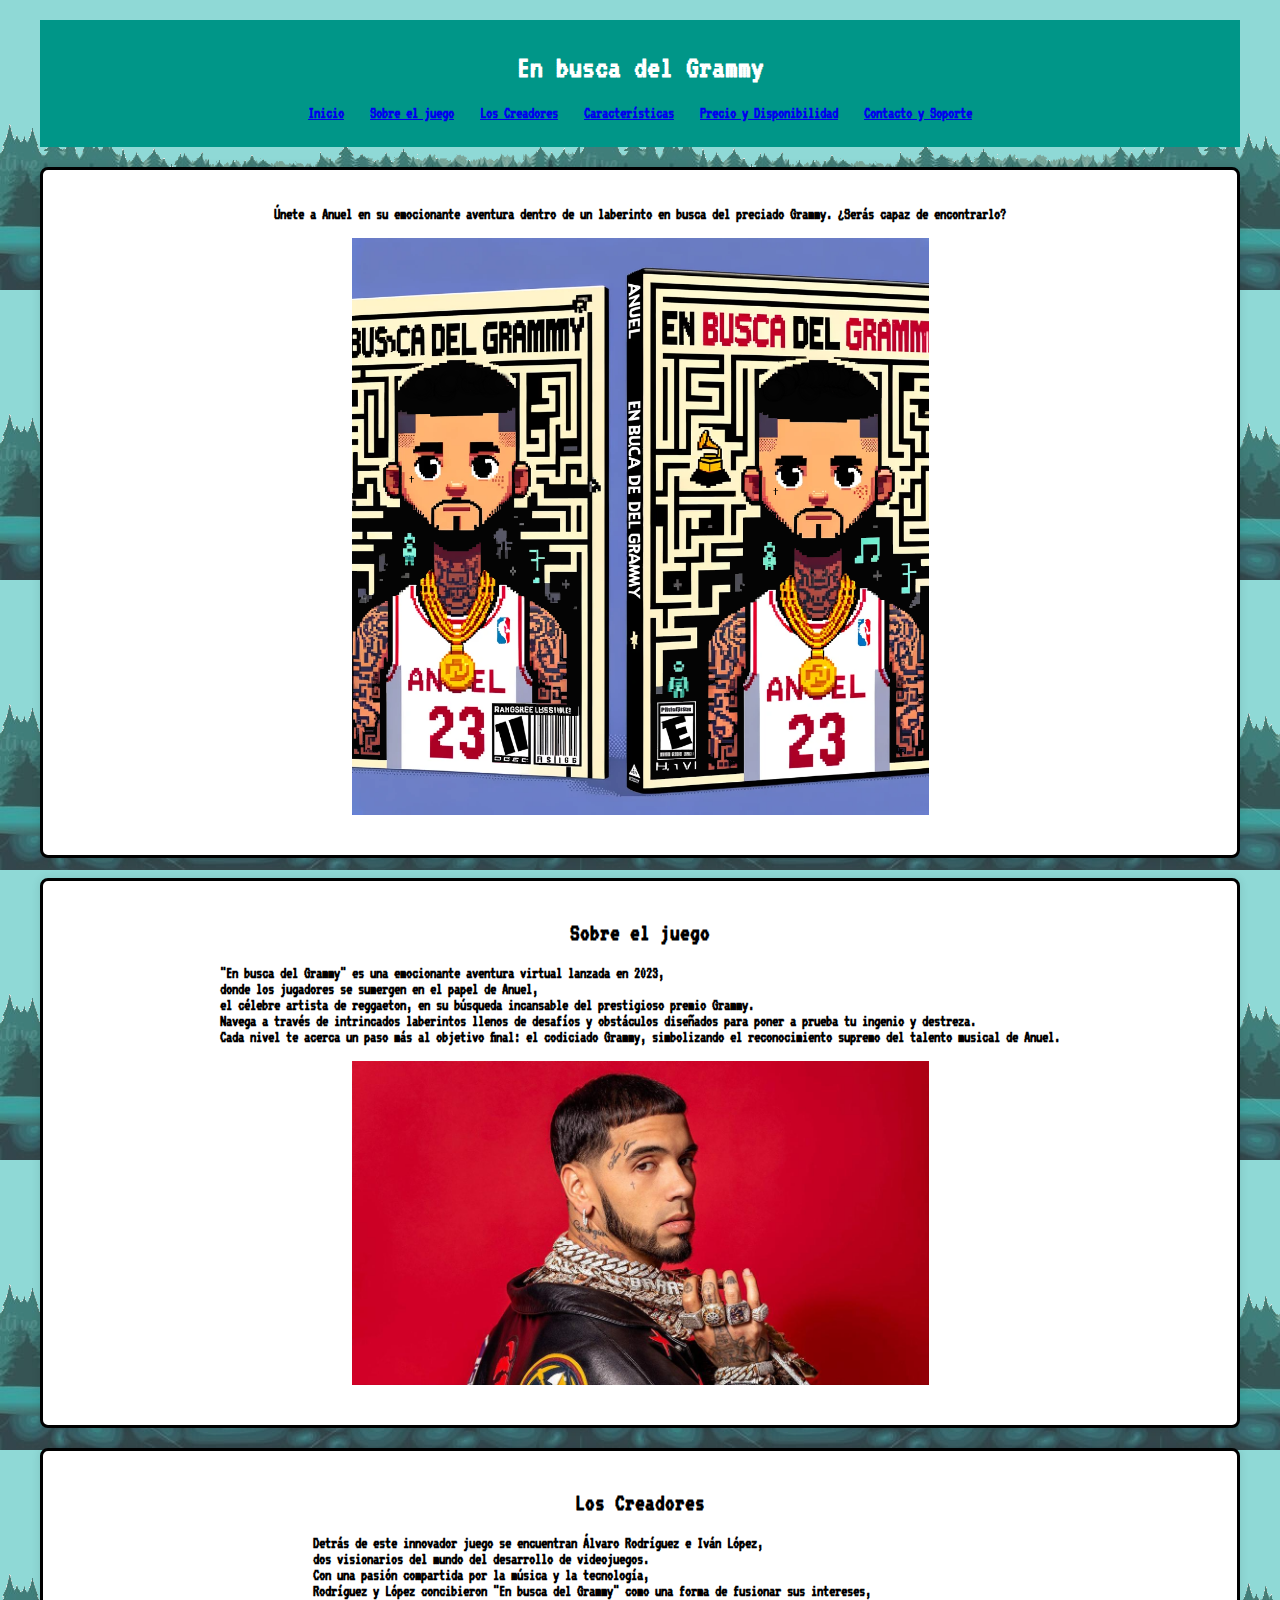
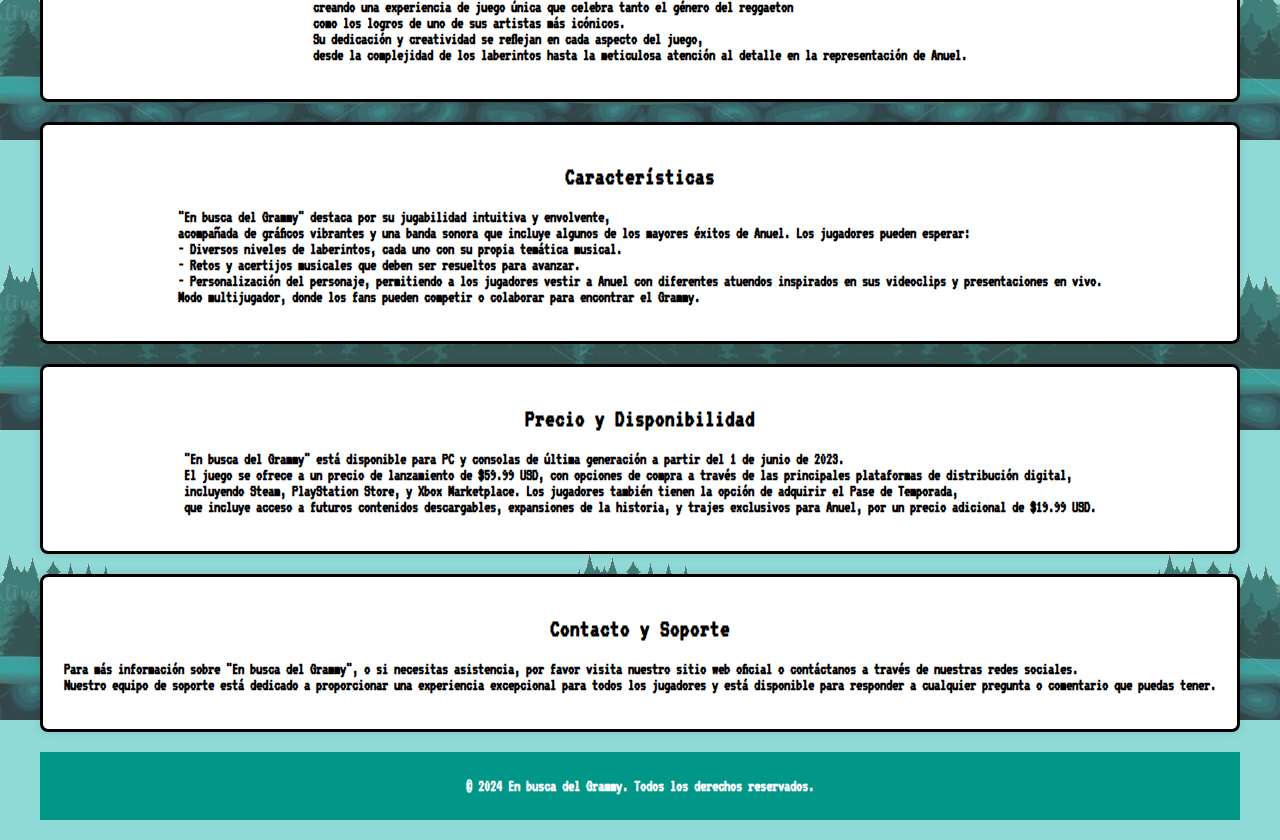
<file: index.html>
<!DOCTYPE html>
<html lang="es">
<head>
    <meta charset="UTF-8">
    <meta name="viewport" content="width=device-width, initial-scale=1.0">
    <title>En busca del Grammy</title>
    <link rel="stylesheet" href="style.css">
    <link rel="preconnect" href="https://fonts.googleapis.com">
<link rel="preconnect" href="https://fonts.gstatic.com" crossorigin>
<link href="https://fonts.googleapis.com/css2?family=VT323&display=swap" rel="stylesheet">
</head>
<body>
    <div class="container">
        <header>
            <h1>En busca del Grammy</h1>
            <nav>
                <ul>
                    <li><a href="#inicio">Inicio</a></li>
                    <li><a href="#sobre-el-juego">Sobre el juego</a></li>
                    <li><a href="#los-creadores">Los Creadores</a></li>
                    <li><a href="#Caracteristicas">Características</a></li>
                    <li><a href="#Precio-y-Disponibilidad">Precio y Disponibilidad</a></li>
                    <li><a href="#Contacto">Contacto y Soporte</a></li>
                </ul>
            </nav>
        </header>
        <main>
            <section id="inicio" class="section">
                
                <p>Únete a Anuel en su emocionante aventura dentro de un laberinto en busca del preciado Grammy. ¿Serás capaz de encontrarlo?</p>
                <img src="imagenes/portada.png" alt="Portada del juego" class="portada">
            </section>
            <section id="sobre-el-juego" class="section">
                <h2>Sobre el juego</h2>
                <p>"En busca del Grammy" es una emocionante aventura virtual lanzada en 2023, <br> donde los jugadores se sumergen en el papel de Anuel, <br> el célebre artista de reggaeton, en su búsqueda incansable del prestigioso premio Grammy. <br> Navega a través de intrincados laberintos llenos de desafíos y obstáculos diseñados para poner a prueba tu ingenio y destreza. <br> Cada nivel te acerca un paso más al objetivo final: el codiciado Grammy, simbolizando el reconocimiento supremo del talento musical de Anuel.</p>
                <img src="imagenes/anuel4.jpg" alt="Anuel posando" class="anuel1">
            </section>
            <section id="los-creadores" class="section">
                <h2>Los Creadores</h2>
                <p>Detrás de este innovador juego se encuentran Álvaro Rodríguez e Iván López, <br> dos visionarios del mundo del desarrollo de videojuegos. <br> Con una pasión compartida por la música y la tecnología, <br> Rodríguez y López concibieron "En busca del Grammy" como una forma de fusionar sus intereses, <br> creando una experiencia de juego única que celebra tanto el género del reggaeton <br> como los logros de uno de sus artistas más icónicos. <br> Su dedicación y creatividad se reflejan en cada aspecto del juego,<br> desde la complejidad de los laberintos hasta la meticulosa atención al detalle en la representación de Anuel.</p>
            </section>
            <section id="Caracteristicas" class="section">
                <h2>Características</h2>
                <p>"En busca del Grammy" destaca por su jugabilidad intuitiva y envolvente, <br> acompañada de gráficos vibrantes y una banda sonora que incluye algunos de los mayores éxitos de Anuel. Los jugadores pueden esperar: <br>

                   - Diversos niveles de laberintos, cada uno con su propia temática musical. <br>
                   - Retos y acertijos musicales que deben ser resueltos para avanzar. <br>
                   - Personalización del personaje, permitiendo a los jugadores vestir a Anuel con diferentes atuendos inspirados en sus videoclips y presentaciones en vivo. <br> Modo multijugador, donde los fans pueden competir o colaborar para encontrar el Grammy.</p>
            </section>
            <section id="Precio-y-Disponibilidad" class="section">
                <h2>Precio y Disponibilidad</h2>
                <p>"En busca del Grammy" está disponible para PC y consolas de última generación a partir del 1 de junio de 2023. <br> El juego se ofrece a un precio de lanzamiento de $59.99 USD, con opciones de compra a través de las principales plataformas de distribución digital, <br> incluyendo Steam, PlayStation Store, y Xbox Marketplace. Los jugadores también tienen la opción de adquirir el Pase de Temporada,<br> que incluye acceso a futuros contenidos descargables, expansiones de la historia, y trajes exclusivos para Anuel, por un precio adicional de $19.99 USD.</p>
            </section>
            <section id="Contacto" class="section">
                <h2>Contacto y Soporte</h2>
                <p>Para más información sobre "En busca del Grammy", o si necesitas asistencia, por favor visita nuestro sitio web oficial o contáctanos a través de nuestras redes sociales. <br>
                    Nuestro equipo de soporte está dedicado a proporcionar una experiencia excepcional para todos los jugadores y está disponible para responder a cualquier pregunta o comentario que puedas tener.</p>
            </section>
        </main>
        <footer>
            <p>&copy; 2024 En busca del Grammy. Todos los derechos reservados.</p>
        </footer>
    </div>
    <script src="script.js"></script>
</body>
</html>
</file>
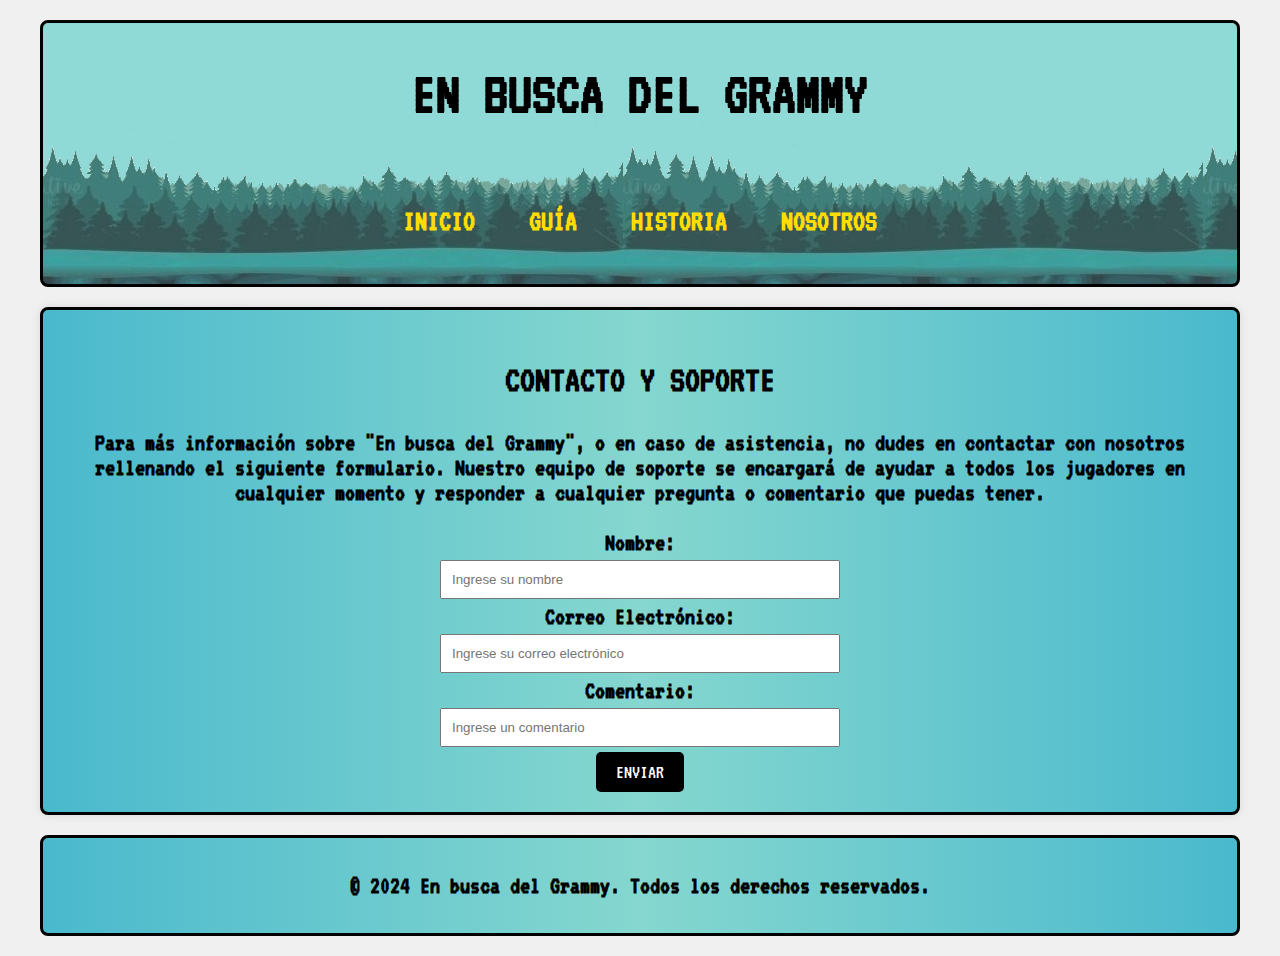
<file: html/contact.html>
<!DOCTYPE html>
<html lang="es">
<head>
    <meta charset="UTF-8">
    <meta name="viewport" content="width=device-width, initial-scale=1.0">
    <title>En busca del Grammy</title>
    <link rel="stylesheet" href="../css/style.css">
    <link rel="preconnect" href="https://fonts.googleapis.com">
    <link rel="icon" type="image/x-icon" href="../img/LogoPaginaAnuel.jpg">
    <link rel="preconnect" href="https://fonts.gstatic.com" crossorigin>
    <link href="https://fonts.googleapis.com/css2?family=VT323&display=swap" rel="stylesheet">
</head>
<body>
    <div class="contenedor">
        <header>
            <h1>EN BUSCA DEL GRAMMY</h1>
            <nav>
                <ul>
                    <li><a href="../html/index.html">INICIO</a></li>
                    <li><a href="../html/howto.html">GUÍA</a></li>
                    <li><a href="../html/story.html">HISTORIA</a></li>
                    <li><a href="../html/us.html">NOSOTROS</a></li>
                 
                    
                </ul>
            </nav>
        </header>


        <section id="Contacto" class="section">

            <h2>CONTACTO Y SOPORTE</h2>

            <p>
                Para más información sobre "En busca del Grammy", o en caso de asistencia, no dudes en contactar con nosotros rellenando el siguiente formulario.
                Nuestro equipo de soporte se encargará de ayudar a todos los jugadores en cualquier momento y  responder a cualquier pregunta o comentario que puedas tener.
            </p>

                <form action="/submit_form.php" method="post">

                    <label for="telefono">Nombre:</label>
                    <input type="text" id="nombre" name="nombre" placeholder="Ingrese su nombre" required>
        
                    <label for="correo">Correo Electrónico:</label>
                    <input type="email" id="correo" name="correo" placeholder="Ingrese su correo electrónico" required>
                
                    <label for="dni">Comentario:</label>
                    <input type="text" id="comentario" name="comentario" placeholder="Ingrese un comentario" required >
                
                    <input type="submit" value="ENVIAR">

                </form>

        </section>

        <footer>
            <p>&copy; 2024 En busca del Grammy. Todos los derechos reservados.</p>
        </footer>
        

    </div>


</body>


</html>
</file>
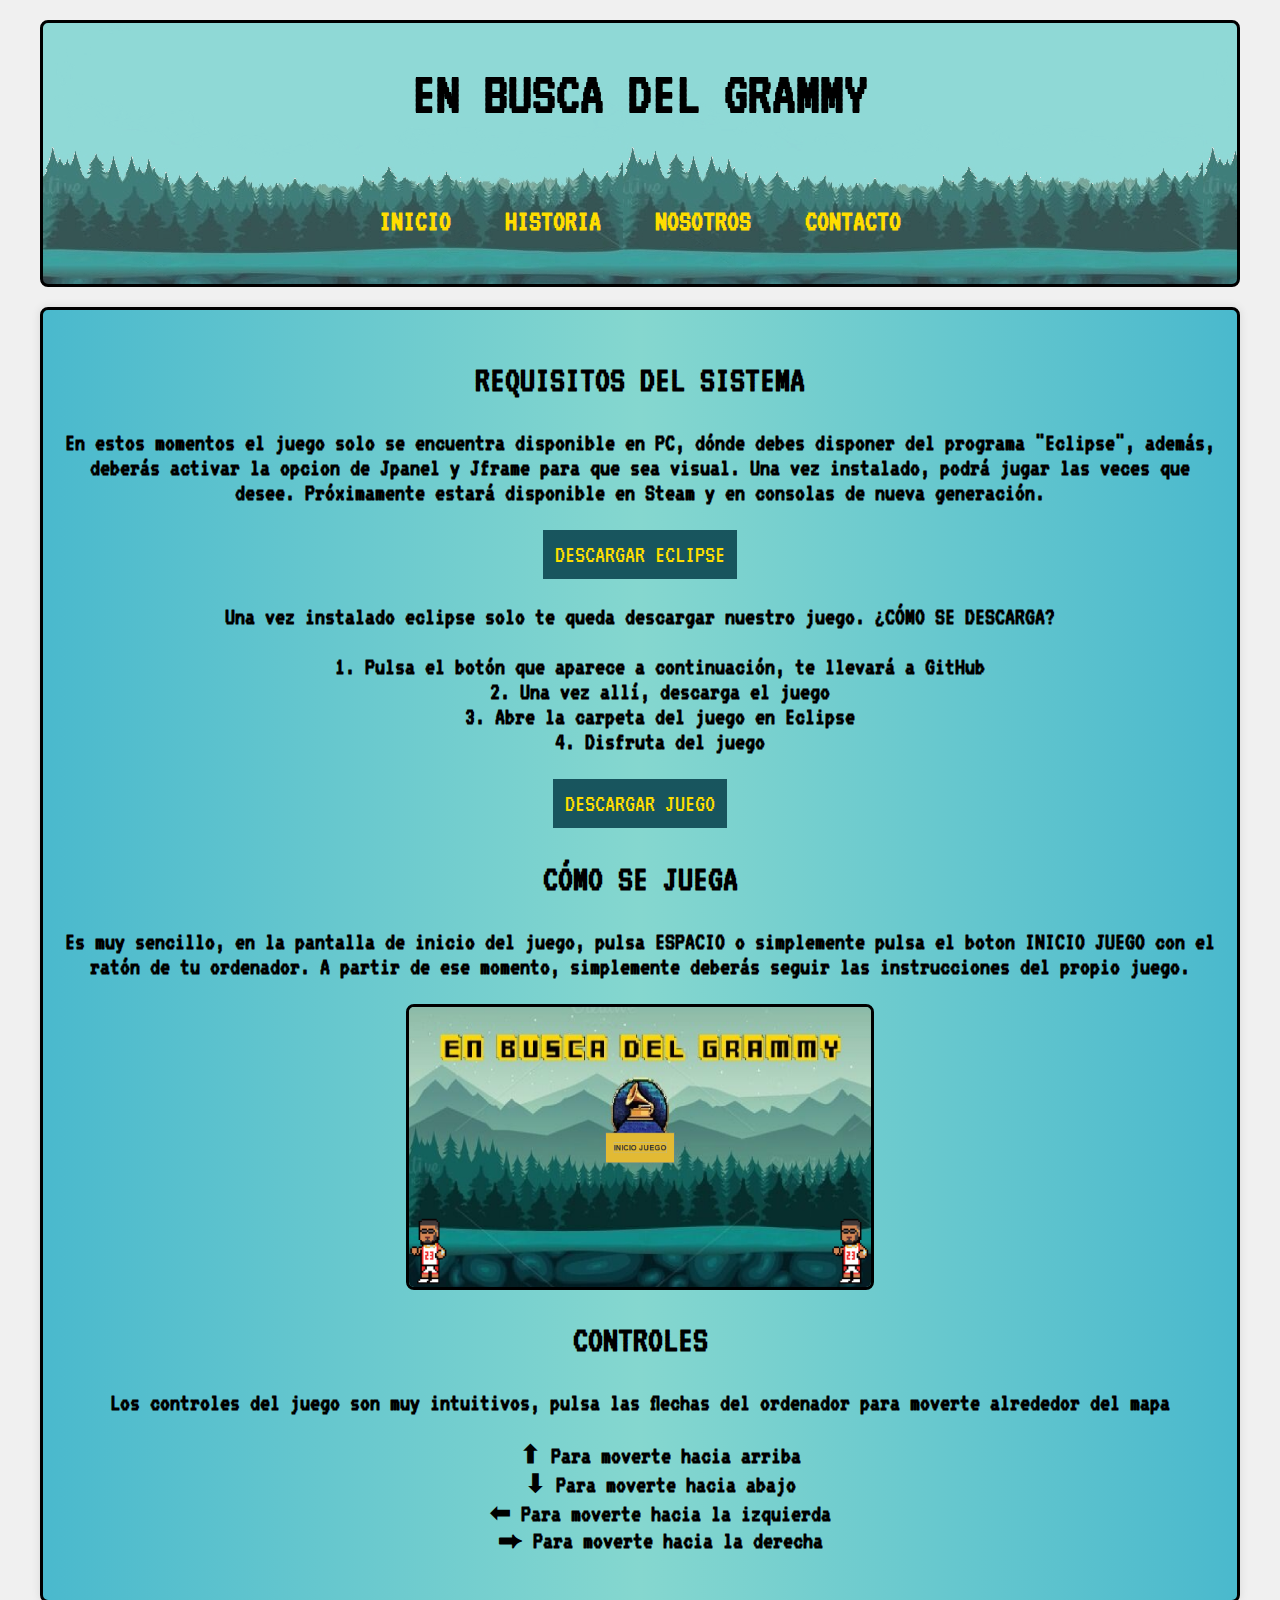
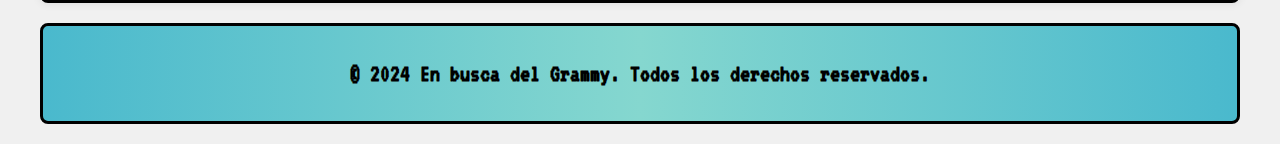
<file: html/howto.html>
<!DOCTYPE html>
<html lang="es">
<head>
    <meta charset="UTF-8">
    <meta name="viewport" content="width=device-width, initial-scale=1.0">
    <title>En busca del Grammy</title>
    <link rel="stylesheet" href="../css/style.css">
    <link rel="preconnect" href="https://fonts.googleapis.com">
    <link rel="icon" type="image/x-icon" href="../img/LogoPaginaAnuel.jpg">
    <link rel="preconnect" href="https://fonts.gstatic.com" crossorigin>
    <link href="https://fonts.googleapis.com/css2?family=VT323&display=swap" rel="stylesheet">
</head>
<body>
    <div class="contenedor">
        <header>
            <h1>EN BUSCA DEL GRAMMY</h1>
            <nav>
                <ul>
                    <li><a href="../html/index.html">INICIO</a></li>
                    <li><a href="../html/story.html">HISTORIA</a></li>
                    <li><a href="../html/us.html">NOSOTROS</a></li>
                    <li><a href="../html/contact.html">CONTACTO</a></li>
                    
                </ul>
            </nav>
        </header>

        <section id="sobre-el-juego" class="section">

            <h2>REQUISITOS DEL SISTEMA</h2>
            <p>
                En estos momentos el juego solo se encuentra disponible en PC, dónde debes disponer del programa "Eclipse", además, deberás activar la opcion de Jpanel y Jframe para que sea visual. 
                Una vez instalado, podrá jugar las veces que desee. Próximamente estará disponible en Steam y en consolas de nueva generación. 
            </p>

            <div id="button">
                <button onclick="window.location.href='https:eclipse.dev/windowbuilder/download.php'">DESCARGAR ECLIPSE</button>
            </div>
            
            <p>Una vez instalado eclipse solo te queda descargar nuestro juego. ¿CÓMO SE DESCARGA?</p>

            <div id="PasosDescarga">
                <ol>
                    <li>Pulsa el botón que aparece a continuación, te llevará a GitHub</li>
                    <li>Una vez allí, descarga el juego</li>
                    <li>Abre la carpeta del juego en Eclipse</li>
                    <li>Disfruta del juego</li>
                </ol>
            </div>

            <div id="button">
                <button onclick="window.location.href='https:github.com/AlvaroRodriguezAmarillo/EnBuscaDelGrammy'">DESCARGAR JUEGO</button>
            </div>

            <h2>CÓMO SE JUEGA</h2>
            
            <p>
                Es muy sencillo, en la pantalla de inicio del juego, pulsa ESPACIO o simplemente pulsa el boton INICIO JUEGO con el ratón de tu ordenador.
                A partir de ese momento, simplemente deberás seguir las instrucciones del propio juego.
                
            </p>

            <img src="../img/InicioJuego.PNG" alt="Captura del juego" class="FotoInicio">
            <h2>CONTROLES</h2>
            
            <p>
                Los controles del juego son muy intuitivos, pulsa las flechas del ordenador para moverte alrededor del mapa
            </p>


            
            <div id="CONTROLES">
                <ul>
                    <li>⬆ Para moverte hacia arriba</li>
                    <li>⬇ Para moverte hacia abajo</li>
                    <li>⬅ Para moverte hacia la izquierda</li>
                    <li>⮕ Para moverte hacia la derecha</li>
                </ul>
            </div>


        </section>


        <footer>
            <p>&copy; 2024 En busca del Grammy. Todos los derechos reservados.</p>
        </footer>

        
    </div>


    
</body>


</html>
</file>
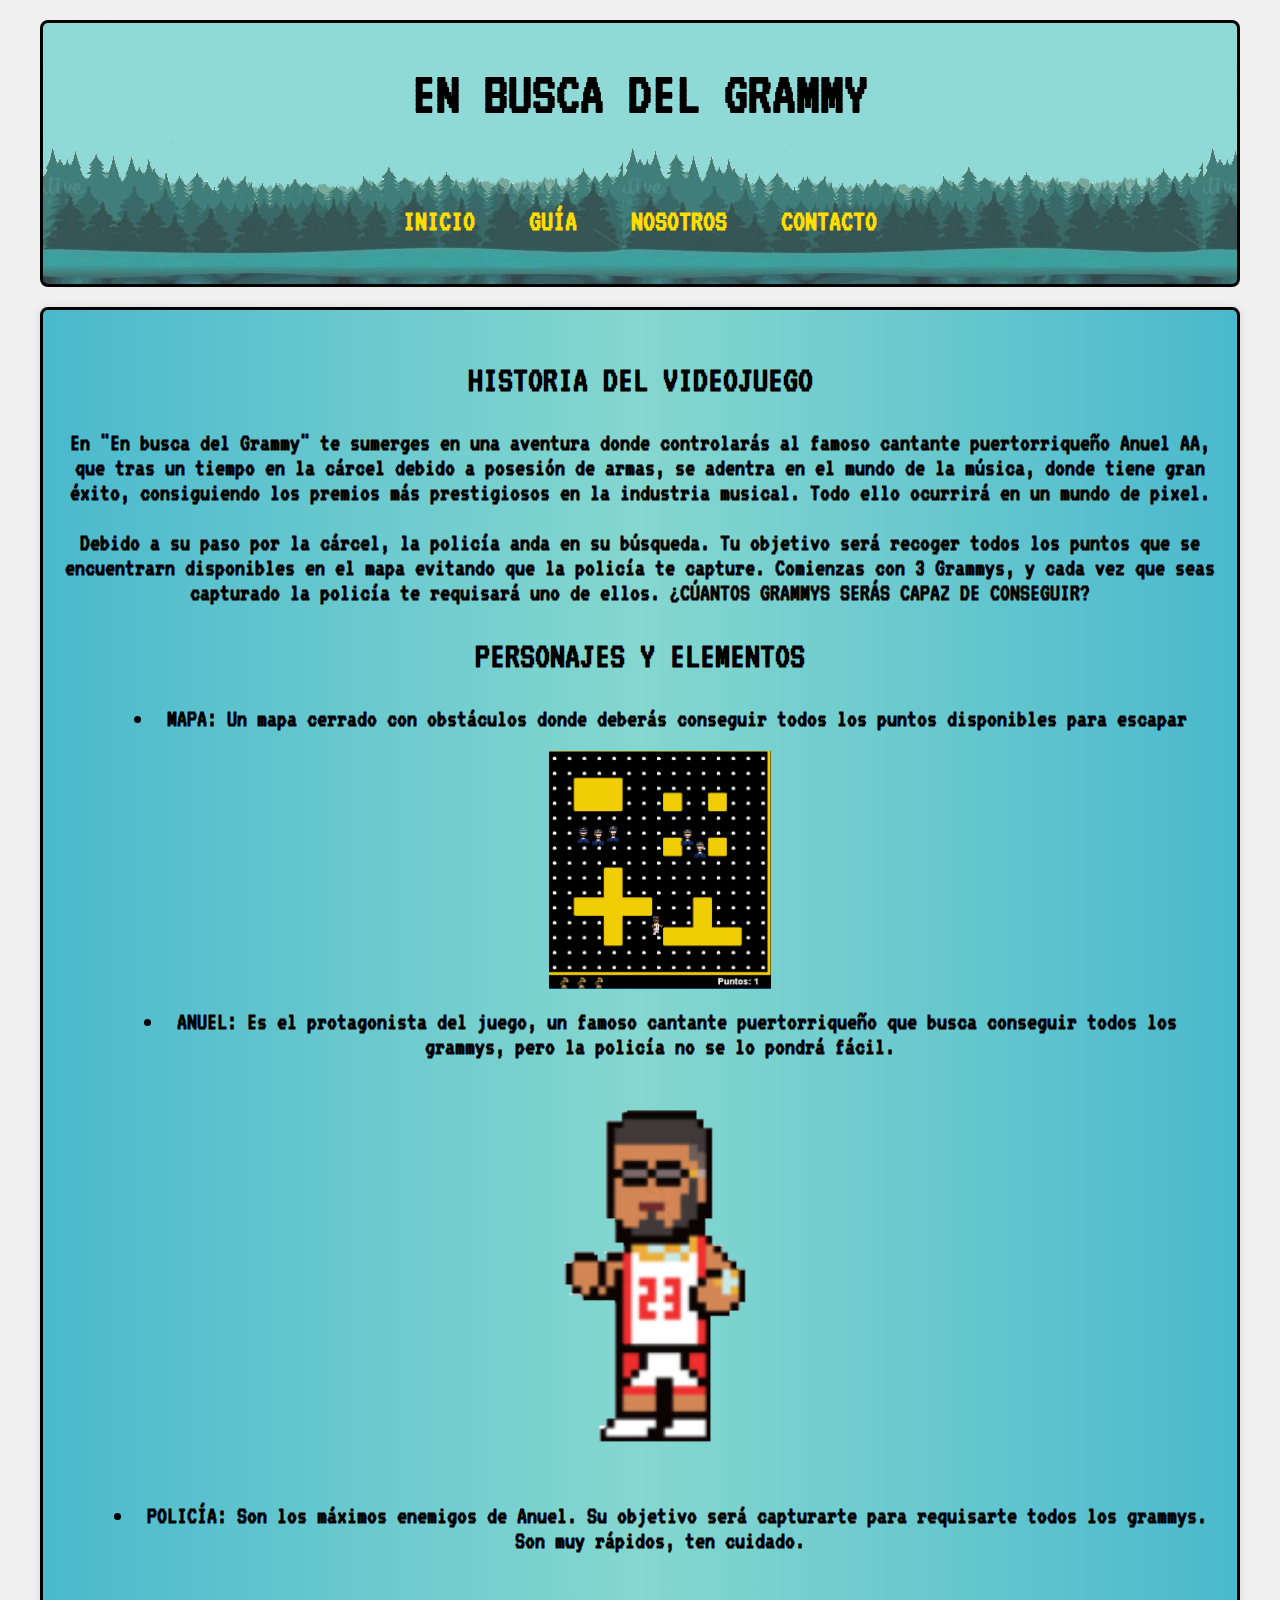
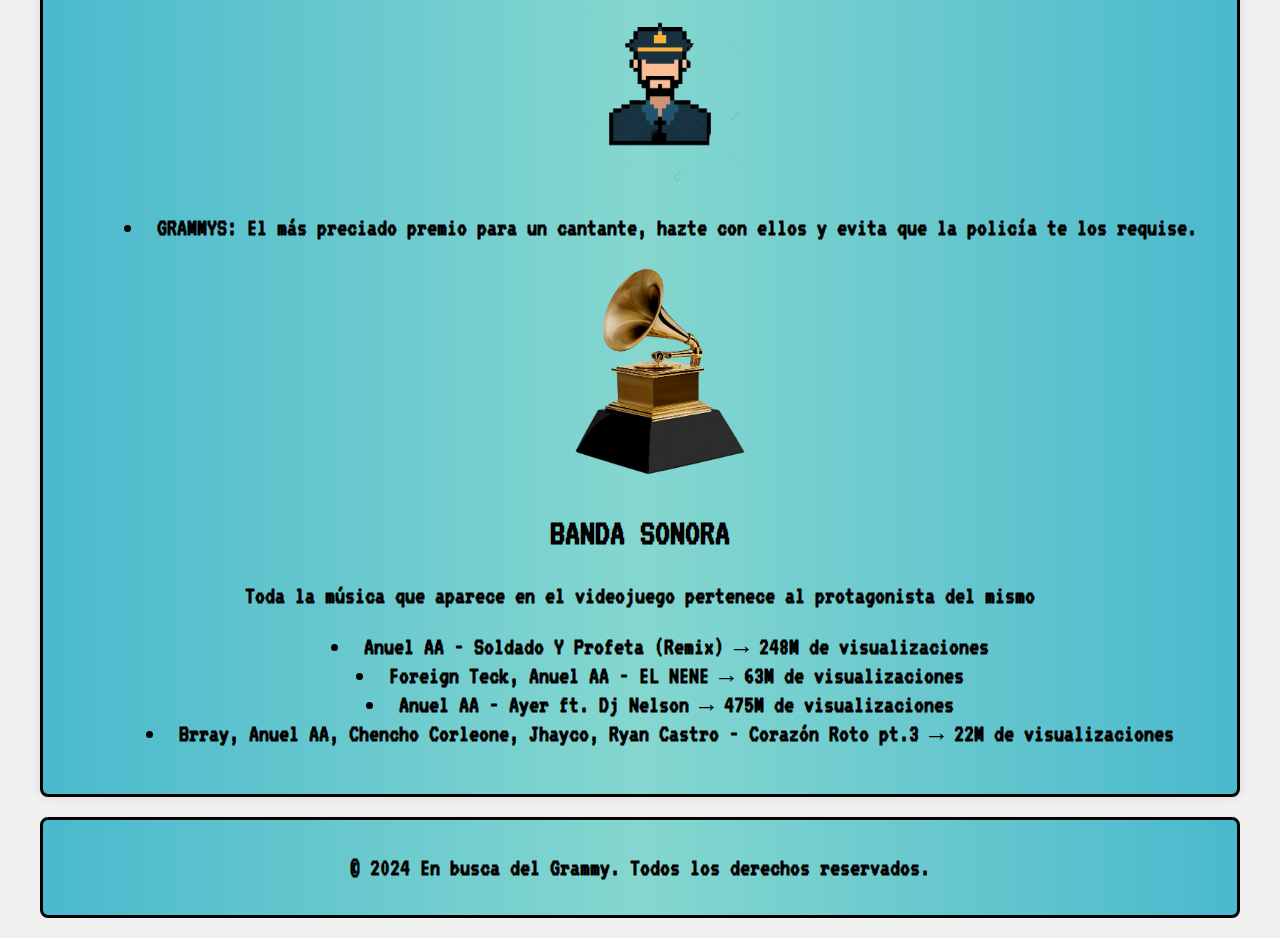
<file: html/story.html>
<!DOCTYPE html>
<html lang="es">
<head>
    <meta charset="UTF-8">
    <meta name="viewport" content="width=device-width, initial-scale=1.0">
    <title>En busca del Grammy</title>
    <link rel="stylesheet" href="../css/style.css">
    <link rel="preconnect" href="https://fonts.googleapis.com">
    <link rel="icon" type="image/x-icon" href="../img/LogoPaginaAnuel.jpg">
    <link rel="preconnect" href="https://fonts.gstatic.com" crossorigin>
    <link href="https://fonts.googleapis.com/css2?family=VT323&display=swap" rel="stylesheet">
</head>
<body>
    <div class="contenedor">
        <header>
            <h1>EN BUSCA DEL GRAMMY</h1>
            <nav>
                <ul>
                    <li><a href="../html/index.html">INICIO</a></li>
                    <li><a href="../html/howto.html">GUÍA</a></li>
                    <li><a href="../html/us.html">NOSOTROS</a></li>
                    <li><a href="../html/contact.html">CONTACTO</a></li>
                    
                </ul>
            </nav>
        </header>

        
        <section id="Caracteristicas" class="section">

            <h2>HISTORIA DEL VIDEOJUEGO</h2>

            <p>
                En "En busca del Grammy" te sumerges en una aventura donde controlarás al famoso cantante puertorriqueño Anuel AA, que tras un tiempo en la cárcel
                debido a posesión de armas, se adentra en el mundo de la música, donde tiene gran éxito, consiguiendo los premios más prestigiosos en la industria musical. 
                Todo ello ocurrirá en un mundo de pixel.
            </p>

            <p>
                Debido a su paso por la cárcel, la policía anda en su búsqueda. Tu objetivo será recoger todos los puntos que se encuentrarn disponibles en el mapa
                evitando que la policía te capture. Comienzas con 3 Grammys, y cada vez que seas capturado la policía te requisará uno de ellos. ¿CÚANTOS GRAMMYS SERÁS CAPAZ DE CONSEGUIR?
            </p>

            <h2>PERSONAJES Y ELEMENTOS</h2>

            <div id="Personajes">
                <ul>
                    <li>MAPA: Un mapa cerrado con obstáculos donde deberás conseguir todos los puntos disponibles para escapar</li>
                    <img src="../img/JuegoCap.png" alt="Captura del juego" class="FotosJuego">
                    <li>ANUEL: Es el protagonista del juego, un famoso cantante puertorriqueño que busca conseguir todos los grammys, pero la policía no se lo pondrá fácil.</li>
                    <img src="../img/AnuelIMG.png" alt="Captura del juego" class="FotosJuego">
                    <li>POLICÍA: Son los máximos enemigos de Anuel. Su objetivo será capturarte para requisarte todos los grammys. Son muy rápidos, ten cuidado.</li>
                    <img src="../img/PixelPolicia.png" alt="Captura del juego" class="FotosJuego">
                    <li>GRAMMYS: El más preciado premio para un cantante, hazte con ellos y evita que la policía te los requise.</li>
                    <img src="../img/GrammyIMG.webp" alt="Captura del juego" class="FotosJuego">
                </ul>
            </div>

            <h2>BANDA SONORA</h2>

            <div id="BandaSonora">
                <p>Toda la música que aparece en el videojuego pertenece al protagonista del mismo</p>

                <ul>
                    <li>Anuel AA - Soldado Y Profeta (Remix) → 248M de visualizaciones</li>
                    <li>Foreign Teck, Anuel AA - EL NENE → 63M de visualizaciones</li>
                    <li>Anuel AA - Ayer ft. Dj Nelson → 475M de visualizaciones</li>
                    <li>Brray, Anuel AA, Chencho Corleone, Jhayco, Ryan Castro - Corazón Roto pt.3 → 22M de visualizaciones</li>
                </ul>
            </div>

        </section>


        <footer>
            <p>&copy; 2024 En busca del Grammy. Todos los derechos reservados.</p>
        </footer>

        
    </div>



</body>


</html>
</file>
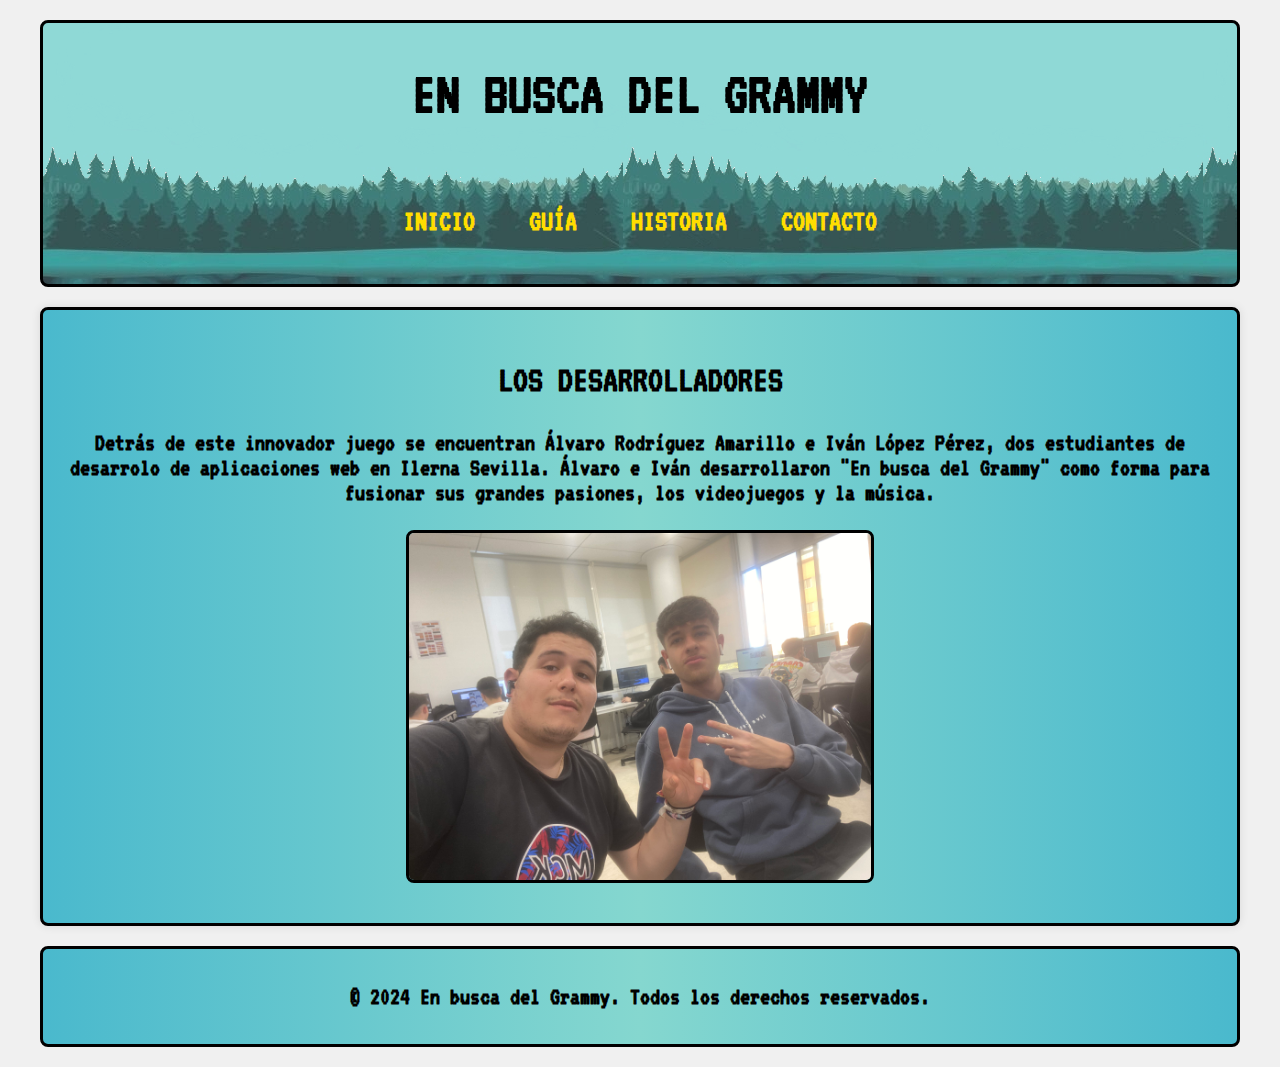
<file: html/us.html>
<!DOCTYPE html>
<html lang="es">
<head>
    <meta charset="UTF-8">
    <meta name="viewport" content="width=device-width, initial-scale=1.0">
    <title>En busca del Grammy</title>
    <link rel="stylesheet" href="../css/style.css">
    <link rel="preconnect" href="https://fonts.googleapis.com">
    <link rel="icon" type="image/x-icon" href="../img/LogoPaginaAnuel.jpg">
    <link rel="preconnect" href="https://fonts.gstatic.com" crossorigin>
    <link href="https://fonts.googleapis.com/css2?family=VT323&display=swap" rel="stylesheet">
</head>
<body>
    <div class="contenedor">
        <header>
            <h1>EN BUSCA DEL GRAMMY</h1>
            <nav>
                <ul>
                    <li><a href="../html/index.html">INICIO</a></li>
                    <li><a href="../html/howto.html">GUÍA</a></li>
                    <li><a href="../html/story.html">HISTORIA</a></li>
                    <li><a href="../html/contact.html">CONTACTO</a></li>
                    
                </ul>
            </nav>
        </header>

        <section id="los-creadores" class="section">

            <h2>LOS DESARROLLADORES</h2>

            <p>Detrás de este innovador juego se encuentran Álvaro Rodríguez Amarillo e Iván López Pérez, dos estudiantes de desarrolo de aplicaciones web en Ilerna Sevilla. 
                Álvaro e Iván desarrollaron "En busca del Grammy" como forma para fusionar sus grandes pasiones, los videojuegos y la música. 
            </p>
        
            <img src="../img/AlvaroeIvan.jpeg" alt="Foto de los creadores" class="Desarrolladores">

        </section>



        <footer>
            <p>&copy; 2024 En busca del Grammy. Todos los derechos reservados.</p>
        </footer>


        
    </div>


</body>


</html>
</file>
<file: style.css>
body {
    font-family: "VT323", monospace;
    font-weight: 800;
    font-style: normal;
    margin: 0;
    padding: 0;
    background-color: #f0f0f0;
    background-image: url(imagenes/inicioImagen.png);
}

  
.container {
    max-width: 1200px;
    margin: auto;
    padding: 20px;
}
header {
    background-color: #009688;
    color: white;
    padding: 10px 0;
    text-align: center;
}
nav ul {
    list-style-type: none;
    padding: 0;
}
nav ul li {
    display: inline;
    margin: 0 10px;
}
nav ul li a :hover {
    color: white;
    text-decoration: none;
}
.section {
    border: solid;
    border-color: black;
    border-width: 3%;
    background-color: #fff;
    margin: 20px 0;
    padding: 20px;
    border-radius: 8px;
    box-shadow: 0 0 10px rgba(0,0,0,0.1);
}
.section h2{
    justify-content: center;
    display: flex;
}
.section p{
    justify-content: center;
    display: flex;
}
.portada {
    width: 50%; /* Ajustar el tamaño de la imagen */
    display: block;
    margin: 0 auto 20px;
}
footer {
    background-color: #009688;
    color: white;
    text-align: center;
    padding: 10px 0;
    margin-top: 20px;
}
.anuel1 {
    width: 50%; /* Ajustar el tamaño de la imagen */
    display: block;
    margin: 0 auto 20px;
}
</file>
<file: css/style.css>
body {
    font-family: "VT323", monospace;
    font-weight: 800;
    font-size: 25px;
    font-style: normal;
    margin: 0;
    padding: 0;
    background-color: #f0f0f0;
    text-align: center;
}

.contenedor {
    padding: 20px;
}

header {
    background-image: url(../img/ImagenFondoPortada.png);
    color: rgb(0, 0, 0);
    padding: 1px;
    text-align: center;
    font-weight: bold;
    border: solid;
    border-color: black;
    border-width: 3%;
    border-radius: 8px;
}

video {
    margin-top: -10px;
    margin-bottom: 30px;
    width: 50%;
    height: auto;
}

.portada {
    width: 50%; 
    display: block;
    margin: 0 auto 20px;
}

footer {
    background-image: linear-gradient(to right, #4ab9cd, #85d7cf, #4ab9cd);
    color: rgb(0, 0, 0);
    text-align: center;
    padding: 10px 0;
    margin-top: 20px;
    border: solid;
    border-color: black;
    border-width: 3%;
    border-radius: 8px;
}

h1 {
    font-size: 60px;
}

nav ul {
    list-style-type: none;
    padding: 10px;
    margin-top: 60px;
}

nav ul li {
    display: inline;
    margin: 10px;
    font-size: 30px;
}

nav ul li a {
    color: rgb(255, 221, 0);
    text-decoration: none;
    padding: 10px;
    border: 2px solid transparent;
    display: inline-block;
    transition: background-color 0.5s ease, color 0.5s ease;
}

nav ul li a:hover {
    background-color: black;
    border-color: rgb(255, 221, 0);
    color: rgb(255, 221, 0);
}

@keyframes rotate {
    0% { transform: rotate(0deg); }
    50% { transform: rotate(3deg); }
    100% { transform: rotate(-3deg); }
}

#button button {
    font-family: "VT323", monospace;
    font-size: 25px;
    background-color: #18555e; 
    border-color: rgb(255, 221, 0);
    color: rgb(255, 221, 0);
    text-decoration: none;
    padding: 10px;
    border: 2px solid transparent;
    display: inline-block;
    transition: background-color 0.5s ease, color 0.5s ease, border-color 0.5s ease;
    animation: rotate 2s infinite alternate; 
}

#button button:hover {
    background-color: black; 
    border-color: rgb(255, 221, 0);
    color: rgb(255, 221, 0);
    animation: rotate 2s infinite alternate; 
}

.section {
    border: solid;
    border-color: black;
    border-width: 3%;
    border-radius: 8px;
    background-image: linear-gradient(to right, #4ab9cd, #85d7cf, #4ab9cd);
    margin: 20px 0;
    padding: 20px;
    box-shadow: 0 0 10px rgba(0, 0, 0, 0.1);
}

#PasosDescarga ol {
    text-align: center; 
    list-style-position: inside; 
}

#CONTROLES ul {
    list-style-type: none; 
}

#Personajes ul{
    text-align: center; 
    list-style-position: inside; 
}

#BandaSonora{
    text-align: center; 
    list-style-position: inside; 
}

.FotoInicio {
    width: 40%; 
    display: block;
    margin: 20px auto;
    border: solid;
    border-color: black;
    border-width: 3%;
    border-radius: 8px;

}

.FotosJuego {
    width: 20%; 
    display: block;
    margin: 20px auto;
}


.Desarrolladores {
    width: 40%; 
    display: block;
    margin: 20px auto;
    border: solid;
    border-color: black;
    border-width: 3%;
    border-radius: 8px;
    
}

input[type="submit"]:hover {
    background-color: rgb(255, 221, 0);
    color: black;
    font-weight: bold;
}

input[type="submit"] {
    background-color: black;
    font-family: "VT323", monospace;
    font-size: 20px;
    color: white;
    padding: 10px 20px;
    border: none;
    border-radius: 5px;
    cursor: pointer;
}
input[type="text"], input[type="email"] {
    width: 100%;
    padding: 10px;
    margin: 5px 0;
    box-sizing: border-box;
}
form {
    max-width: 400px;
    margin: 0 auto;
}



/* Estilos para dispositivos móviles */
@media only screen and (max-width: 600px) {
    body {
        font-size: 20px;
    }
    h1 {
        font-size: 30px;
    }
    nav ul li {
        font-size: 16px;
    }
}

/* Estilos para tabletas y dispositivos más grandes */
@media only screen and (min-width: 601px) {
    .contenedor {
        max-width: 1200px;
        margin: auto;
    }
}
</file>
